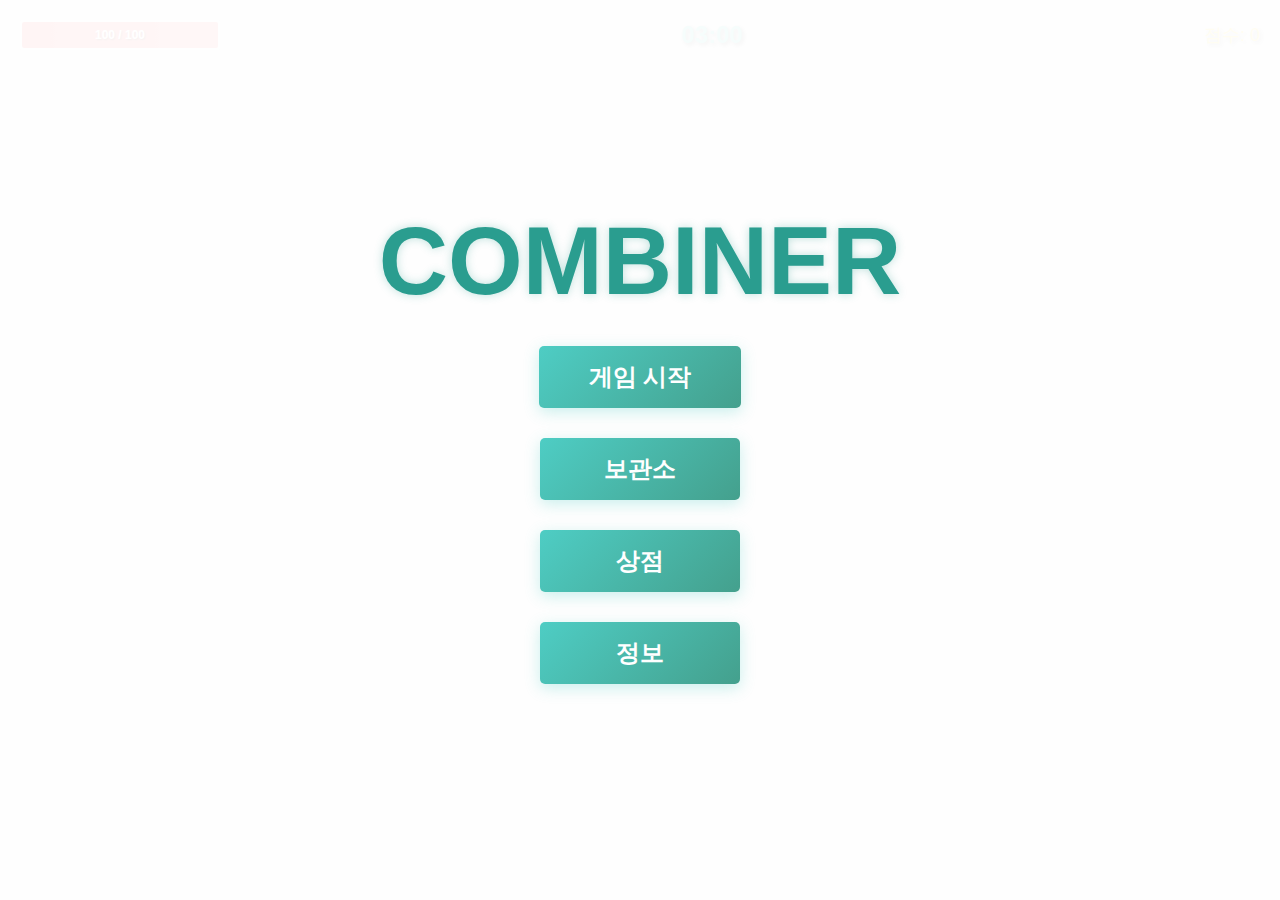
<file: index.html>
<!DOCTYPE html>
<html lang="ko">
<head>
    <meta charset="UTF-8">
    <meta name="viewport" content="width=device-width, initial-scale=1.0">
    <title>Combiner - 생존 게임</title>
    <link rel="stylesheet" href="style.css">
</head>
<body>
    <div id="gameContainer">
        <canvas id="gameCanvas"></canvas>
        
        <div id="ui">
            <div id="topUI">
                <div id="healthBar">
                    <div id="healthFill"></div>
                    <span id="healthText">100 / 100</span>
                </div>
                <div id="timer">03:00</div>
                <div id="score">점수: 0</div>
            </div>
        </div>
        
        <div id="gameOverScreen" class="hidden">
            <div class="gameOverContent">
                <h2>게임 오버</h2>
                <p id="finalScore">최종 점수: 0</p>
                <p id="finalTime">생존 시간: 0초</p>
                <p id="coinsEarned">획득 재화: 0</p>
                <button id="restartBtn">다시 시작</button>
                <button id="mainMenuBtn">메인 메뉴</button>
            </div>
        </div>
        
        <div id="startScreen">
            <div class="startContent">
                <h1 class="mainTitle">COMBINER</h1>
                <div class="mainMenu">
                    <button class="menuBtn" id="startBtn">게임 시작</button>
                    <button class="menuBtn" id="collectionBtn">보관소</button>
                    <button class="menuBtn" id="shopBtn">상점</button>
                    <button class="menuBtn" id="infoBtn">정보</button>
                </div>
            </div>
        </div>
    </div>
    
    <script src="combiner.js"></script>
</body>
</html>
</file>
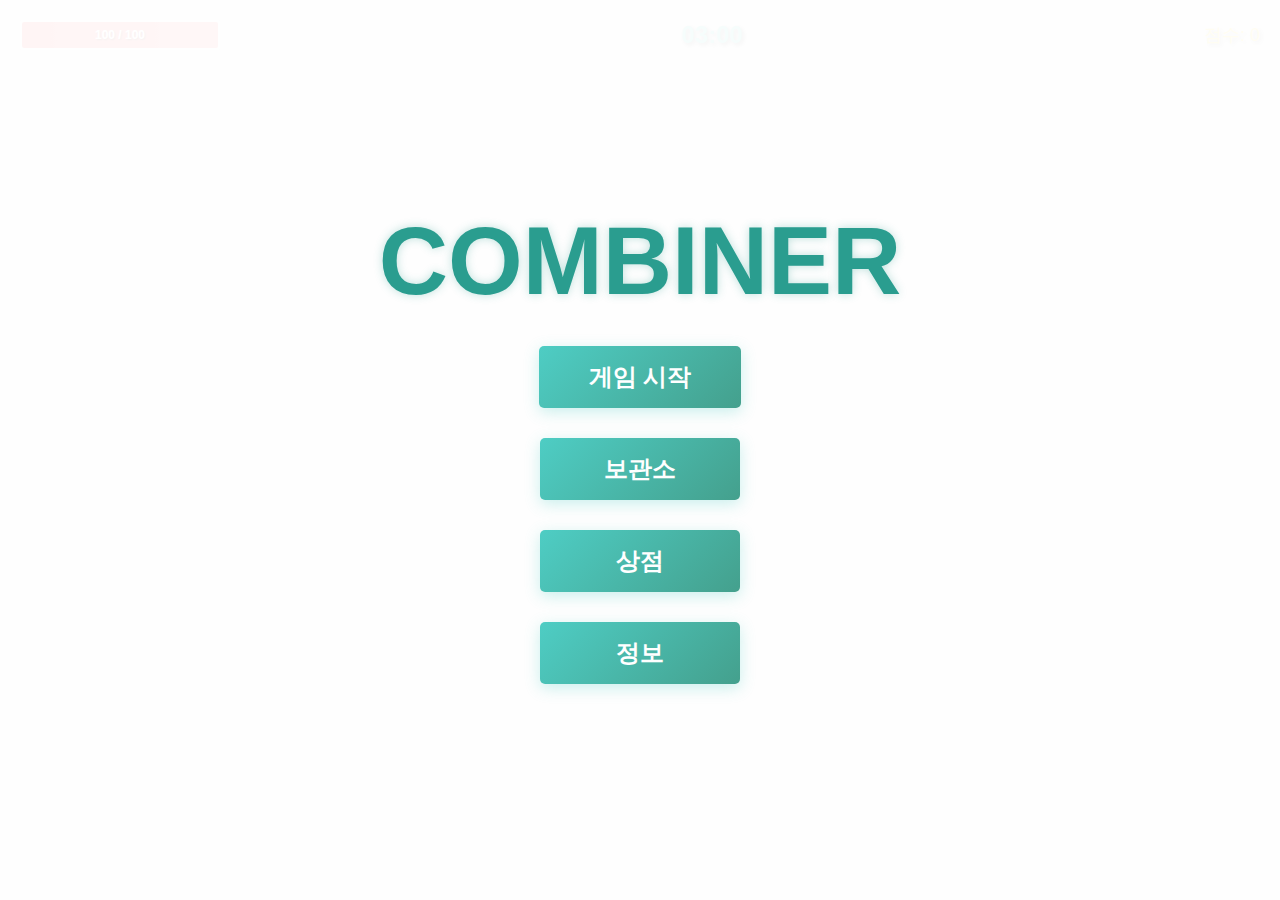
<file: combiner/index.html>
<!DOCTYPE html>
<html lang="ko">
<head>
    <meta charset="UTF-8">
    <meta name="viewport" content="width=device-width, initial-scale=1.0">
    <title>Combiner - 생존 게임</title>
    <link rel="stylesheet" href="style.css">
</head>
<body>
    <div id="gameContainer">
        <canvas id="gameCanvas"></canvas>
        
        <div id="ui">
            <div id="topUI">
                <div id="healthBar">
                    <div id="healthFill"></div>
                    <span id="healthText">100 / 100</span>
                </div>
                <div id="timer">03:00</div>
                <div id="score">점수: 0</div>
            </div>
        </div>
        
        <div id="gameOverScreen" class="hidden">
            <div class="gameOverContent">
                <h2>게임 오버</h2>
                <p id="finalScore">최종 점수: 0</p>
                <p id="finalTime">생존 시간: 0초</p>
                <p id="coinsEarned">획득 재화: 0</p>
                <button id="restartBtn">다시 시작</button>
                <button id="mainMenuBtn">메인 메뉴</button>
            </div>
        </div>
        
        <div id="startScreen">
            <div class="startContent">
                <h1 class="mainTitle">COMBINER</h1>
                <div class="mainMenu">
                    <button class="menuBtn" id="startBtn">게임 시작</button>
                    <button class="menuBtn" id="collectionBtn">보관소</button>
                    <button class="menuBtn" id="shopBtn">상점</button>
                    <button class="menuBtn" id="infoBtn">정보</button>
                </div>
            </div>
        </div>
    </div>
    
    <script src="combiner.js"></script>
</body>
</html>
</file>
<file: style.css>
* {
    margin: 0;
    padding: 0;
    box-sizing: border-box;
}

body {
    font-family: 'Segoe UI', Tahoma, Geneva, Verdana, sans-serif;
    background: #e8e8e8;
    display: flex;
    justify-content: center;
    align-items: center;
    min-height: 100vh;
    color: #fff;
    overflow: hidden;
}

#gameContainer {
    position: relative;
    width: 100vw;
    height: 100vh;
    display: flex;
    justify-content: center;
    align-items: center;
}

#gameCanvas {
    display: block;
    width: 100vw;
    height: 100vh;
    background: #1a1a2e;
}

#ui {
    position: absolute;
    top: 0;
    left: 0;
    width: 100%;
    pointer-events: none;
}

#topUI {
    display: flex;
    justify-content: space-between;
    align-items: center;
    padding: 20px;
    gap: 20px;
}

#healthBar {
    position: relative;
    width: 200px;
    height: 30px;
    background: rgba(0, 0, 0, 0.7);
    border: 2px solid #fff;
    border-radius: 4px;
    overflow: hidden;
}

#healthFill {
    height: 100%;
    width: 100%;
    background: linear-gradient(90deg, #ff4444, #ff6666);
    transition: width 0.3s ease;
}

#healthText {
    position: absolute;
    top: 50%;
    left: 50%;
    transform: translate(-50%, -50%);
    font-size: 12px;
    font-weight: bold;
    text-shadow: 1px 1px 2px rgba(0, 0, 0, 0.8);
    pointer-events: none;
}

#timer {
    font-size: 24px;
    font-weight: bold;
    color: #4ecdc4;
    text-shadow: 2px 2px 4px rgba(0, 0, 0, 0.8);
    min-width: 80px;
    text-align: center;
}

#score {
    font-size: 18px;
    color: #ffd700;
    text-shadow: 2px 2px 4px rgba(0, 0, 0, 0.8);
}

.hidden {
    display: none !important;
}

#startScreen {
    position: absolute;
    top: 0;
    left: 0;
    width: 100%;
    height: 100%;
    background: rgba(255, 255, 255, 0.95);
    display: flex;
    justify-content: center;
    align-items: center;
    z-index: 1000;
}

#gameOverScreen {
    position: absolute;
    top: 0;
    left: 0;
    width: 100%;
    height: 100%;
    background: rgba(0, 0, 0, 0.9);
    display: flex;
    justify-content: center;
    align-items: center;
    z-index: 1000;
}

.startContent {
    text-align: center;
    width: 100%;
    display: flex;
    flex-direction: column;
    align-items: center;
    justify-content: center;
}

.startContent .mainTitle {
    font-size: 96px;
    margin-bottom: 20px;
    color: #2a9d8f;
    text-shadow: 0 0 10px rgba(42, 157, 143, 0.3);
}


.mainMenu {
    display: flex;
    flex-direction: column;
    gap: 10px;
    align-items: center;
}

.mainMenu .menuBtn {
    font-size: 24px;
    padding: 15px 50px;
    min-width: 200px;
}

.gameOverContent {
    text-align: center;
    background: rgba(26, 26, 46, 0.95);
    padding: 40px;
    border-radius: 10px;
    border: 2px solid #4ecdc4;
    box-shadow: 0 0 30px rgba(78, 205, 196, 0.3);
}

.gameOverContent h2 {
    font-size: 36px;
    margin-bottom: 20px;
    color: #ff4444;
}

.gameOverContent p {
    font-size: 18px;
    margin: 10px 0;
    color: #ccc;
}

button {
    background: linear-gradient(135deg, #4ecdc4, #44a08d);
    border: none;
    color: white;
    padding: 15px 30px;
    font-size: 18px;
    font-weight: bold;
    cursor: pointer;
    border-radius: 5px;
    margin: 10px;
    transition: all 0.3s ease;
    box-shadow: 0 4px 15px rgba(78, 205, 196, 0.3);
    pointer-events: auto;
}

button:hover {
    transform: translateY(-2px);
    box-shadow: 0 6px 20px rgba(78, 205, 196, 0.5);
    background: linear-gradient(135deg, #5eddd4, #54b09d);
}

button:active {
    transform: translateY(0);
}

/* 메뉴 아이템은 버튼 스타일 제외 */
.mainMenu .menuItem {
    background: none;
    border: none;
    box-shadow: none;
    margin: 0;
    padding: 8px 20px;
}

#finalScore {
    color: #ffd700;
    font-size: 20px;
    font-weight: bold;
}

#coinsEarned {
    color: #4ecdc4;
    font-size: 20px;
    font-weight: bold;
}
</file>
<file: combiner/style.css>
* {
    margin: 0;
    padding: 0;
    box-sizing: border-box;
}

body {
    font-family: 'Segoe UI', Tahoma, Geneva, Verdana, sans-serif;
    background: #e8e8e8;
    display: flex;
    justify-content: center;
    align-items: center;
    min-height: 100vh;
    color: #fff;
    overflow: hidden;
}

#gameContainer {
    position: relative;
    width: 100vw;
    height: 100vh;
    display: flex;
    justify-content: center;
    align-items: center;
}

#gameCanvas {
    display: block;
    width: 100vw;
    height: 100vh;
    background: #1a1a2e;
}

#ui {
    position: absolute;
    top: 0;
    left: 0;
    width: 100%;
    pointer-events: none;
}

#topUI {
    display: flex;
    justify-content: space-between;
    align-items: center;
    padding: 20px;
    gap: 20px;
}

#healthBar {
    position: relative;
    width: 200px;
    height: 30px;
    background: rgba(0, 0, 0, 0.7);
    border: 2px solid #fff;
    border-radius: 4px;
    overflow: hidden;
}

#healthFill {
    height: 100%;
    width: 100%;
    background: linear-gradient(90deg, #ff4444, #ff6666);
    transition: width 0.3s ease;
}

#healthText {
    position: absolute;
    top: 50%;
    left: 50%;
    transform: translate(-50%, -50%);
    font-size: 12px;
    font-weight: bold;
    text-shadow: 1px 1px 2px rgba(0, 0, 0, 0.8);
    pointer-events: none;
}

#timer {
    font-size: 24px;
    font-weight: bold;
    color: #4ecdc4;
    text-shadow: 2px 2px 4px rgba(0, 0, 0, 0.8);
    min-width: 80px;
    text-align: center;
}

#score {
    font-size: 18px;
    color: #ffd700;
    text-shadow: 2px 2px 4px rgba(0, 0, 0, 0.8);
}

.hidden {
    display: none !important;
}

#startScreen {
    position: absolute;
    top: 0;
    left: 0;
    width: 100%;
    height: 100%;
    background: rgba(255, 255, 255, 0.95);
    display: flex;
    justify-content: center;
    align-items: center;
    z-index: 1000;
}

#gameOverScreen {
    position: absolute;
    top: 0;
    left: 0;
    width: 100%;
    height: 100%;
    background: rgba(0, 0, 0, 0.9);
    display: flex;
    justify-content: center;
    align-items: center;
    z-index: 1000;
}

.startContent {
    text-align: center;
    width: 100%;
    display: flex;
    flex-direction: column;
    align-items: center;
    justify-content: center;
}

.startContent .mainTitle {
    font-size: 96px;
    margin-bottom: 20px;
    color: #2a9d8f;
    text-shadow: 0 0 10px rgba(42, 157, 143, 0.3);
}


.mainMenu {
    display: flex;
    flex-direction: column;
    gap: 10px;
    align-items: center;
}

.mainMenu .menuBtn {
    font-size: 24px;
    padding: 15px 50px;
    min-width: 200px;
}

.gameOverContent {
    text-align: center;
    background: rgba(26, 26, 46, 0.95);
    padding: 40px;
    border-radius: 10px;
    border: 2px solid #4ecdc4;
    box-shadow: 0 0 30px rgba(78, 205, 196, 0.3);
}

.gameOverContent h2 {
    font-size: 36px;
    margin-bottom: 20px;
    color: #ff4444;
}

.gameOverContent p {
    font-size: 18px;
    margin: 10px 0;
    color: #ccc;
}

button {
    background: linear-gradient(135deg, #4ecdc4, #44a08d);
    border: none;
    color: white;
    padding: 15px 30px;
    font-size: 18px;
    font-weight: bold;
    cursor: pointer;
    border-radius: 5px;
    margin: 10px;
    transition: all 0.3s ease;
    box-shadow: 0 4px 15px rgba(78, 205, 196, 0.3);
    pointer-events: auto;
}

button:hover {
    transform: translateY(-2px);
    box-shadow: 0 6px 20px rgba(78, 205, 196, 0.5);
    background: linear-gradient(135deg, #5eddd4, #54b09d);
}

button:active {
    transform: translateY(0);
}

/* 메뉴 아이템은 버튼 스타일 제외 */
.mainMenu .menuItem {
    background: none;
    border: none;
    box-shadow: none;
    margin: 0;
    padding: 8px 20px;
}

#finalScore {
    color: #ffd700;
    font-size: 20px;
    font-weight: bold;
}

#coinsEarned {
    color: #4ecdc4;
    font-size: 20px;
    font-weight: bold;
}
</file>
